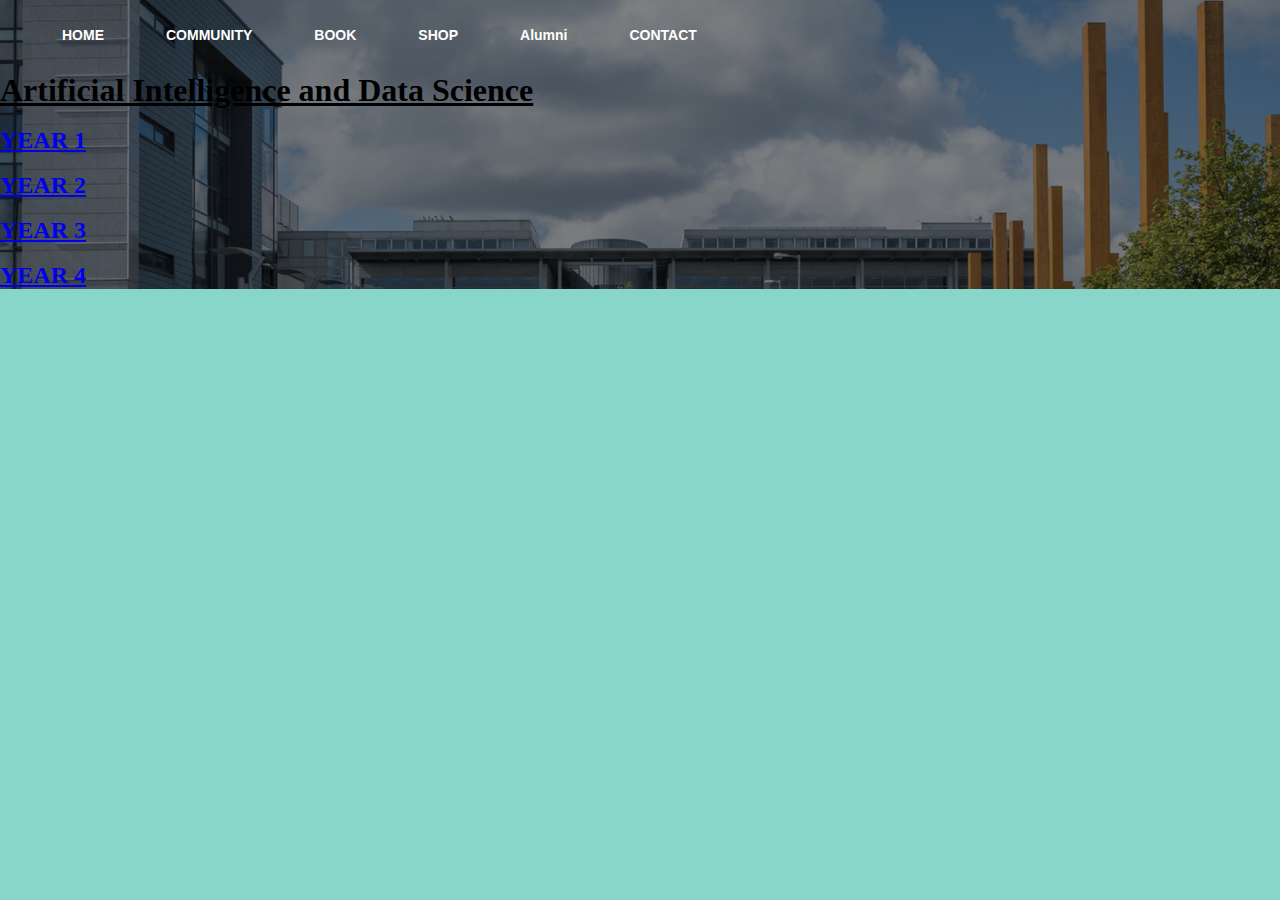
<file: aids.html>
<!DOCTYPE html>
<html>
<head>
    <title>Webpage Design</title>
    <link rel="stylesheet" href="comm.css">
    <style>
        /* Add some basic styling for the top navigation */
        .top-nav {
            display: flex;
            justify-content: space-around;
            background-color: #333;
            color: #fff;
            padding: 10px 0;
        }

        .top-nav a {
            text-decoration: none;
            color: #fff;
        }

        /* Add styling for the council cards */
        .council-card {
            border: 1px solid #ddd;
            margin: 10px;
            padding: 10px;
            text-align: left;
            display: flex;
            flex-direction: row;
            justify-content: space-between; /* Move images to the right */
        }

        .council-card h2 {
            /* Center the council name vertically */
            margin: 0;
        }

        .council-card img {
            max-width: 30%; /* Adjust the image size as needed */
            height: auto;
        }
        body {
            background-color: #88d6ca; /* Replace with the color of your choice */
        }
    </style>
</head>
<body>
    <div class="main">
        <div class="menu">
            <ul>
                <li><a href="index1.html">HOME</a></li>
                <li><a href="Community.html">COMMUNITY</a></li>
                <li><a href="Books.html">BOOK</a></li>
                <li><a href="Shop1.html">SHOP</a></li>
                <li><a href="Alumni.html">Alumni</a></li>
                <li><a href="About.html">CONTACT</a></li>
            </ul>
        </div>

        <br>
        <br>
        <br>
        <br>

    <h1><u><b>Artificial Intelligence and Data Science</b></u></h1>
<br>
    <div class="section">
        <h2><a href="aids1.html">YEAR 1</a></h2>
    </div>
    <br>
    <div class="section">
        <h2><a href="aids2.html">YEAR 2</a></h2>
    </div>
    <br>
    <div class="section">
        <h2><a href="aids3.html">YEAR 3</a></h2>
    </div>
    <br>
    <div class="section">
        <h2><a href="aids4.html">YEAR 4</a></h2>
    </div>
</body>
</html>
</file>
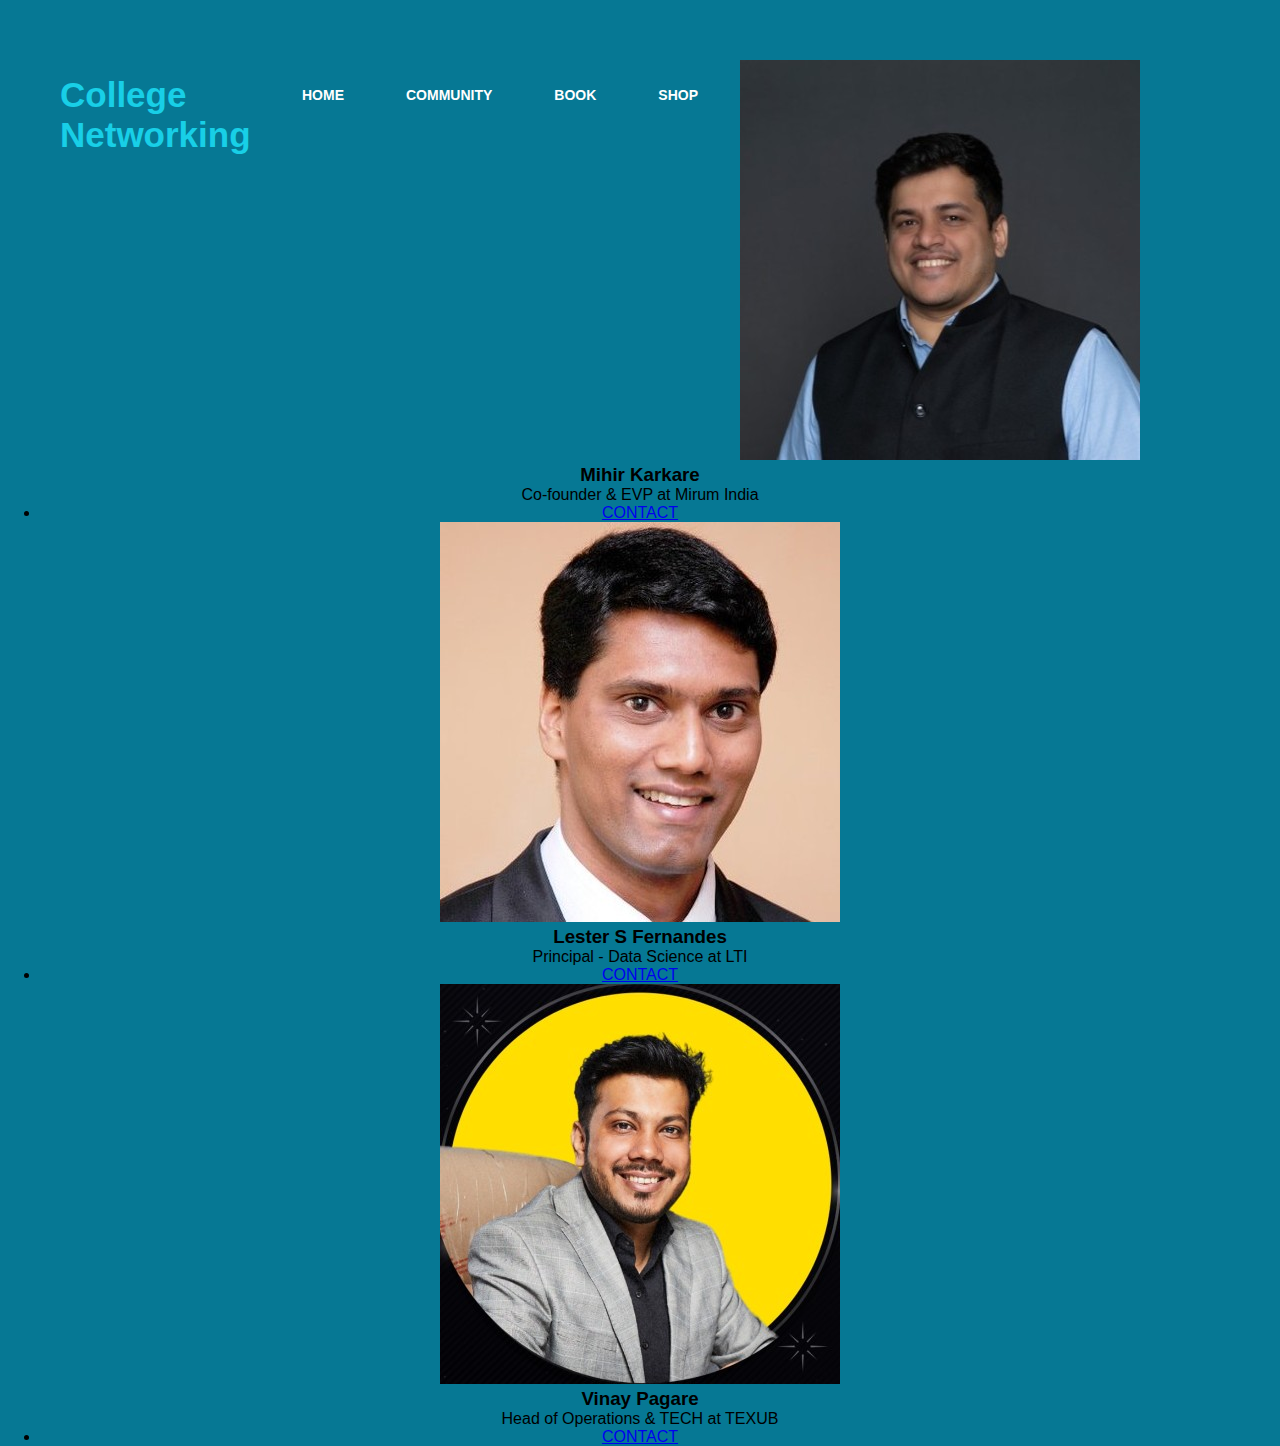
<file: alu.html>
<!DOCTYPE html>
<html lang="en">
<head>
    <meta charset="UTF-8">
    <meta name="viewport" content="width=device-width, initial-scale=1.0">
    <title>ALUMNI</title>
    <link rel="stylesheet" href="alu.css">
</head>
<body>
   


    <div class="navbar">
        <div class="icon">
            <h2 class="logo">College Networking</h2>
        </div>

        <div class="menu">
            <ul>
                <li><a href="index1.html">HOME</a></li>
                <li><a href="Community.html">COMMUNITY</a></li>
                <li><a href="Books.html">BOOK</a></li>
                <li><a href="Shop1.html">SHOP</a></li>
                <li><a href="Alumni1.html">Alumni</a></li>
                <li><a href="About.html">CONTACT</a></li>
            </ul>
        </div>

        <!-- <div class="search">
            <input class="srch" type="search" name="" placeholder="Type To text">
            <a href="#"> <button class="btn">Search</button></a>
        </div> -->

    
    <div class="wrapper">
        <div class="team_member">
            <div class="member_img">
               <img src="1669816616318.jpeg" alt="our_team">
            </div>
            <h3>Mihir Karkare</h3>
            <span>Co-founder & EVP at Mirum India</span>
            <br>
            <li><a href="https://www.linkedin.com/in/karkaremihir/?originalSubdomain=in">CONTACT</a></li>
          </div>

          <div class="team_member">
            <div class="member_img">
               <img src="1516234846697.jpeg" alt="our_team">
            </div>
            <h3>Lester S Fernandes</h3>
            <span>Principal - Data Science at LTI</span>
            <br>
            <li><a href="https://www.linkedin.com/in/lester-s-fernandes-a641b51/?originalSubdomain=in">CONTACT</a></li>
          </div>

          <div class="team_member">
            <div class="member_img">
               <img src="1689070553021.jpeg" alt="our_team">
            </div>
            <h3>Vinay Pagare</h3>
            <span>Head of Operations & TECH at TEXUB</span>
            <br>
            <li><a href="https://www.linkedin.com/in/vinaypagare/?originalSubdomain=ae">CONTACT</a></li>
          </div>
        </div> 
           
          

<!------------copy this only---------------
<!- <div class="team_member">
            <div class="member_img">
               <img src="banner.jpeg" alt="our_team">
            </div>
            <h3></h3>
            <span></span>
            <br>
            <li><a href="">CONTACT</a></li>
          </div>
 -->
<!-------------------------------------------------->




    </div>   
    </body>
</html>
</file>
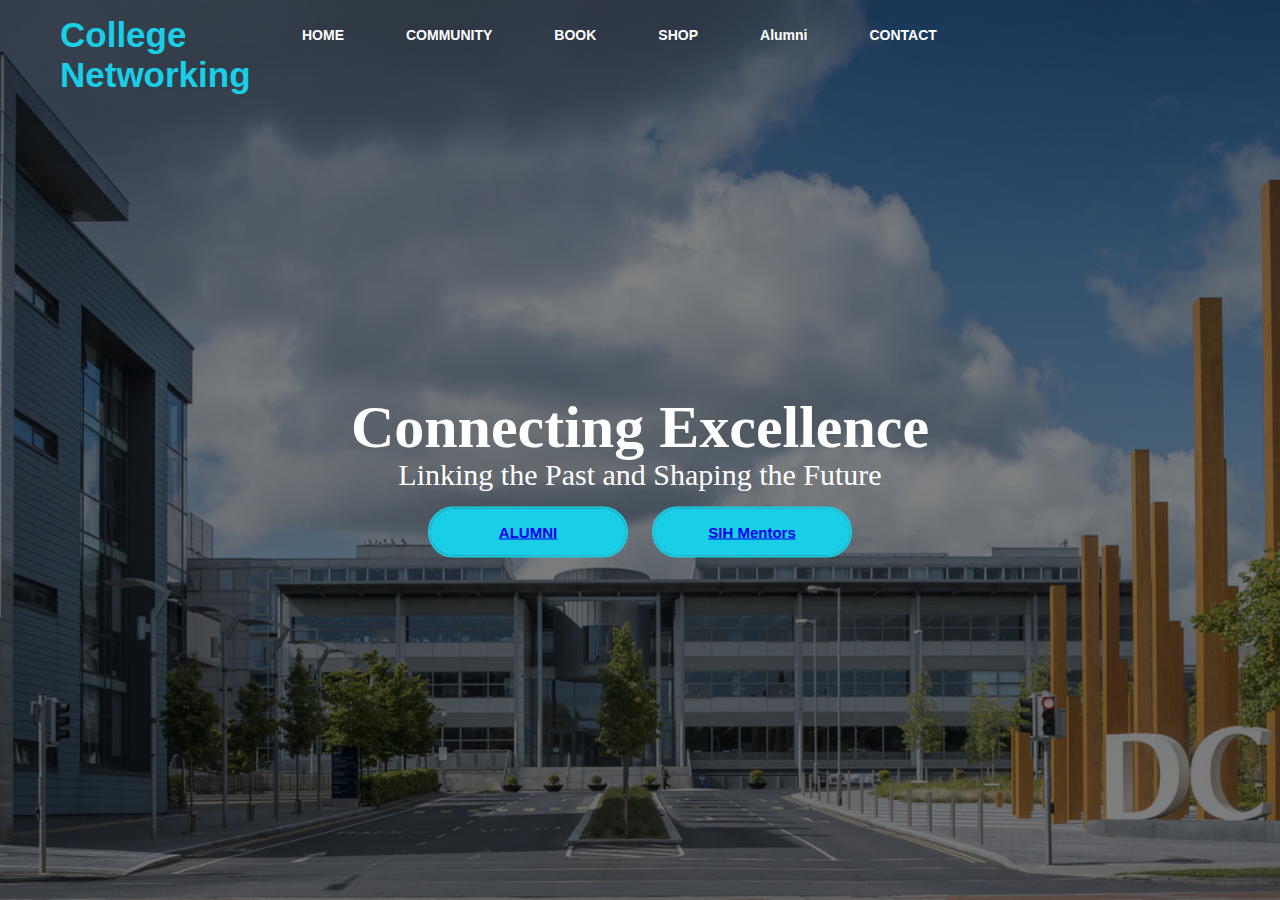
<file: Alumni1.html>
<!DOCTYPE html>
<html lang="en">
<head>
    <meta charset="UTF-8">
    <meta name="viewport" content="width=device-width, initial-scale=1.0">
    <title>Document</title>
    <link rel="stylesheet" href="alumni1.css">
</head>
<body>
    <div class="main">
        <div class="navbar">
            <div class="icon">
                <h2 class="logo">College Networking</h2>
            </div>

            <div class="menu">
                <ul>
                    <li><a href="index1.html">HOME</a></li>
                    <li><a href="Community.html">COMMUNITY</a></li>
                    <li><a href="Books.html">BOOK</a></li>
                    <li><a href="Shop1.html">SHOP</a></li>
                    <li><a href="Alumni1.html">Alumni</a></li>
                    <li><a href="About.html">CONTACT</a></li>
                </ul>
            </div>

            
        </div> 

        <div class= "content">
            
            <h1>Connecting Excellence</h1>
            <p>Linking the Past and Shaping the Future</p>
            <div>

                <button type="button"><a href="alu.html"><span></span>ALUMNI</button></a>

                <button type="button"><a href="blog.html"><span></span>SIH Mentors</button>

                    
              </div>
        
              
        </div>
      

</body>
</html>
</file>
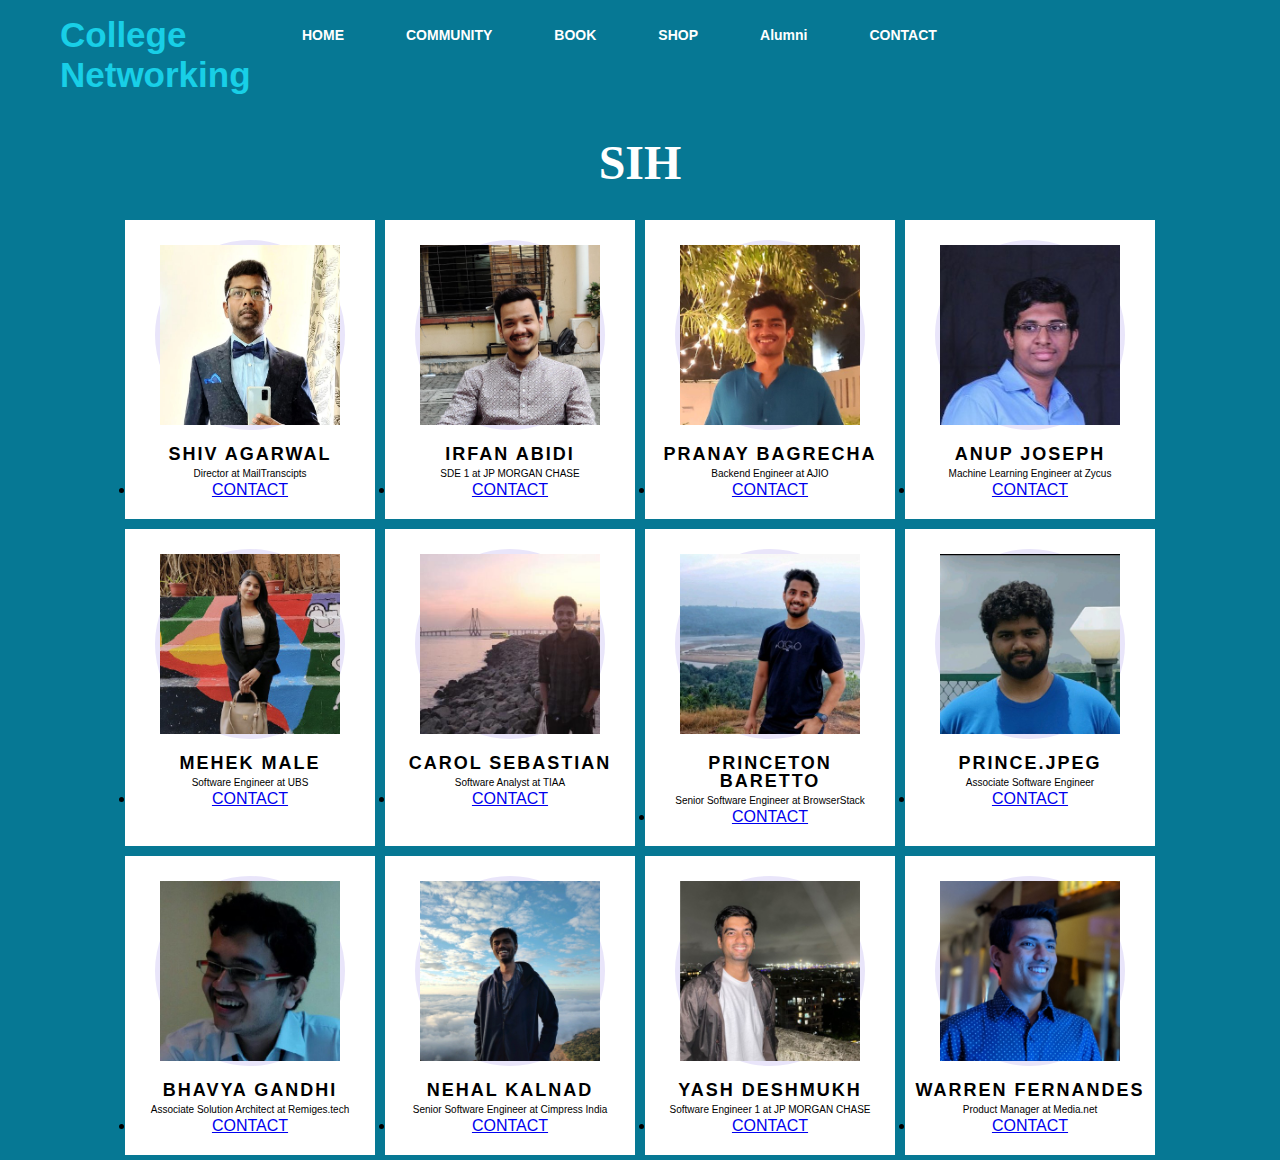
<file: blog.html>
<!DOCTYPE html>
<html lang="en">
<head>
    <meta charset="UTF-8">
    <meta name="viewport" content="width=device-width, initial-scale=1.0">
    <title>SIH</title>
    <link rel="stylesheet" href="blog.css">
</head>
<body>
   


    <div class="navbar">
        <div class="icon">
            <h2 class="logo">College Networking</h2>
        </div>

        <div class="menu">
            <ul>
                <li><a href="index1.html">HOME</a></li>
                <li><a href="Community.html">COMMUNITY</a></li>
                <li><a href="Books.html">BOOK</a></li>
                <li><a href="Shop1.html">SHOP</a></li>
                <li><a href="Alumni1.html">Alumni</a></li>
                <li><a href="About.html">CONTACT</a></li>
            </ul>
        </div>

        <!-- <div class="search">
            <input class="srch" type="search" name="" placeholder="Type To text">
            <a href="#"> <button class="btn">Search</button></a>
        </div> -->

    </div> 
    <div class="wrapper">
    <h1>SIH</h1>
    <div class="our_team">
        <div class="team_member">
          <div class="member_img">
             <img src="Shivam.jpeg" alt="our_team">
           
          </div>
          <h3>Shiv Agarwal</h3>
          <span>Director at MailTranscipts</span>
          <br>
          <li><a href="https://www.linkedin.com/in/shivam91?utm_source=share&utm_campaign=share_via&utm_content=profile&utm_medium=ios_app">CONTACT</a></li>
        </div>
        <div class="team_member">
            <div class="member_img">
               <img src="irfan.jpeg" alt="our_team">
            </div>
            <h3>Irfan Abidi</h3>
            <span>SDE 1 at JP MORGAN CHASE</span>
            <br>
            <li><a href="https://www.linkedin.com/in/irfan-abidi-014?utm_source=share&utm_campaign=share_via&utm_content=profile&utm_medium=ios_app">CONTACT</a></li>
          </div>
         
          <div class="team_member">
            <div class="member_img">
               <img src="pranay.jpeg" alt="our_team">
            </div>
            <h3>Pranay Bagrecha</h3>
            <span>Backend Engineer at AJIO</span>
            <br>
            <li><a href="https://www.linkedin.com/in/pranay-bagrecha?utm_source=share&utm_campaign=share_via&utm_content=profile&utm_medium=ios_app">CONTACT</a></li>
          </div>

          <div class="team_member">
            <div class="member_img">
               <img src="anup.jpeg" alt="our_team">
            </div>
            <h3>Anup Joseph</h3>
            <span>Machine Learning Engineer at Zycus</span>
            <br>
            <li><a href="https://www.linkedin.com/in/anup-joseph?utm_source=share&utm_campaign=share_via&utm_content=profile&utm_medium=ios_app">CONTACT</a></li>
          </div>

          <div class="team_member">
            <div class="member_img">
               <img src="mehek.jpeg" alt="our_team">
            </div>
            <h3>Mehek Male</h3>
            <span>Software Engineer at UBS</span>
            <br>
            <li><a href="https://www.linkedin.com/in/mehekmaley?utm_source=share&utm_campaign=share_via&utm_content=profile&utm_medium=ios_app">CONTACT</a></li>
          </div>

          <div class="team_member">
            <div class="member_img">
               <img src="carol.jpeg" alt="our_team">
            </div>
            <h3>Carol Sebastian</h3>
            <span>Software Analyst at TIAA</span>
            <br>
            <li><a href="https://www.linkedin.com/in/carolseb80?utm_source=share&utm_campaign=share_via&utm_content=profile&utm_medium=ios_app">CONTACT</a></li>
          </div>

          <div class="team_member">
            <div class="member_img">
               <img src="prince.jpeg" alt="our_team">
            </div>
            <h3>Princeton Baretto</h3>
            <span>Senior Software Engineer at BrowserStack</span>
            <br>
            <li><a href="https://www.linkedin.com/in/princeton-baretto/?originalSubdomain=in">CONTACT</a></li>
          </div>

          <div class="team_member">
            <div class="member_img">
               <img src="prana.jpeg" alt="our_team">
            </div>
            <h3>prince.jpeg</h3>
            <span>Associate Software Engineer</span>
            <br>
            <li><a href="https://www.linkedin.com/in/pranay-lobo-51a997195/?originalSubdomain=in">CONTACT</a></li>
          </div>

          <div class="team_member">
            <div class="member_img">
               <img src="1516604444764.jpeg" alt="our_team">
            </div>
            <h3>Bhavya Gandhi</h3>
            <span>Associate Solution Architect at Remiges.tech</span>
            <br>
            <li><a href="https://www.linkedin.com/in/bhavya-gandhi-47564616/">CONTACT</a></li>
          </div>

          <div class="team_member">
            <div class="member_img">
               <img src="1638633677219.jpeg" alt="our_team">
            </div>
            <h3>Nehal Kalnad</h3>
            <span>Senior Software Engineer at Cimpress India</span>
            <br>
            <li><a href="https://www.linkedin.com/in/nehalkalnad/?originalSubdomain=in">CONTACT</a></li>
          </div>

          <div class="team_member">
            <div class="member_img">
               <img src="1691737043908.jpeg" alt="our_team">
            </div>
            <h3>Yash Deshmukh</h3>
            <span>Software Engineer 1 at JP MORGAN CHASE</span>
            <br>
            <li><a href="https://www.linkedin.com/in/yashsdeshmukh/?originalSubdomain=in">CONTACT</a></li>
          </div>

          <div class="team_member">
            <div class="member_img">
               <img src="1539518717701.jpeg" alt="our_team">
            </div>
            <h3>Warren Fernandes</h3>
            <span>Product Manager at Media.net</span>
            <br>
            <li><a href="https://in.linkedin.com/in/warren-mark-fernandes">CONTACT</a></li>
          </div>


<!------------copy this only---------------
<!- <div class="team_member">
            <div class="member_img">
               <img src="banner.jpeg" alt="our_team">
            </div>
            <h3></h3>
            <span></span>
            <br>
            <li><a href="">CONTACT</a></li>
          </div>
 -->
<!-------------------------------------------------->




    </div>   
    </body>
</html>
</file>
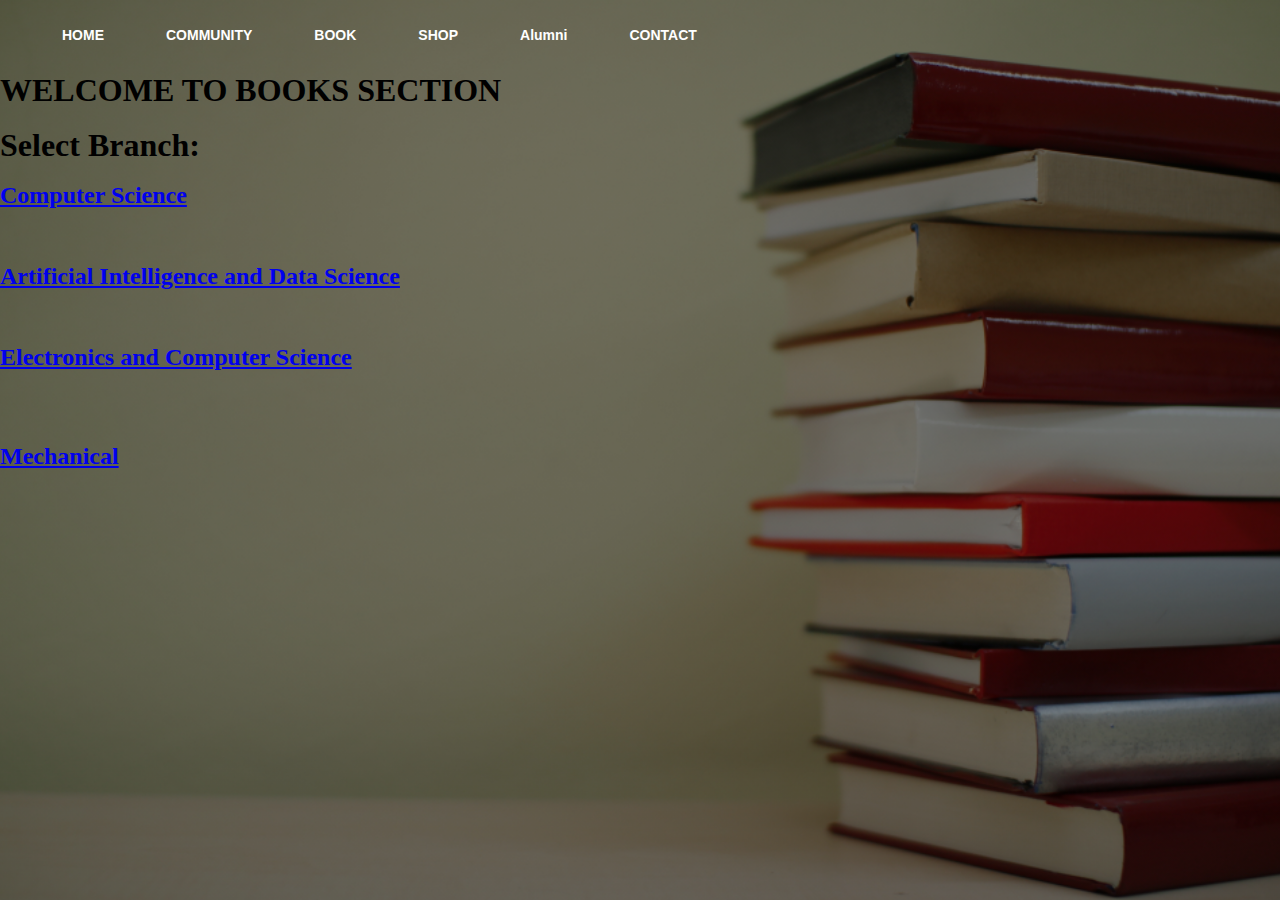
<file: Books.html>
<!DOCTYPE html>
<html>
<head>

    <title>Webpage Design</title>
    <link rel="stylesheet" href="book.css">

    <style>
        /* Add some basic styling for the top navigation */
        .top-nav {
            display: flex;
            justify-content: space-around;
            background-color: #333;
            color: #fff;
            padding: 10px 0;
        }

        .top-nav a {
            text-decoration: none;
            color: #fff;
        }

        /* Add styling for the broadcasting section */
        .broadcasting {
            padding: 20px;
            text-align: center;
        }
        body {
            background-color: #a1ccdd; /* Replace with the color of your choice */
        }
    </style>
</head>
<body>
    <div class="main">
    <div class="menu">
        <ul>
            <li><a href="index1.html">HOME</a></li>
            <li><a href="Community.html">COMMUNITY</a></li>
            <li><a href="Books.html">BOOK</a></li>
            <li><a href="Shop1.html">SHOP</a></li>
            <li><a href="Alumni1.html">Alumni</a></li>
            <li><a href="About.html">CONTACT</a></li>
        </ul>
    </div>
<br>
<br>
<br>
<br>


<h1>WELCOME TO BOOKS SECTION</h1>
<br>
<h1>Select Branch:</h1>
<br>
    <div class="section">
        <h2><a href="comp.html">Computer Science</a></h2>
    </div>
    <br>
    <br>
    <br>

    <div class="section">
        <h2><a href="aids.html">Artificial Intelligence and Data Science</a></h2>
    </div>
    <br>
    <br>
    <br>
    <div class="section">
        <h2><a href="ecs.html">Electronics and Computer Science</a></h2>
    </div>
    <br>
    <br>
    <br>
    <br>
    <div class="section">
        <h2><a href="mech.html">Mechanical</a></h2>
    </div>
</div>
</body>
</html>
</file>
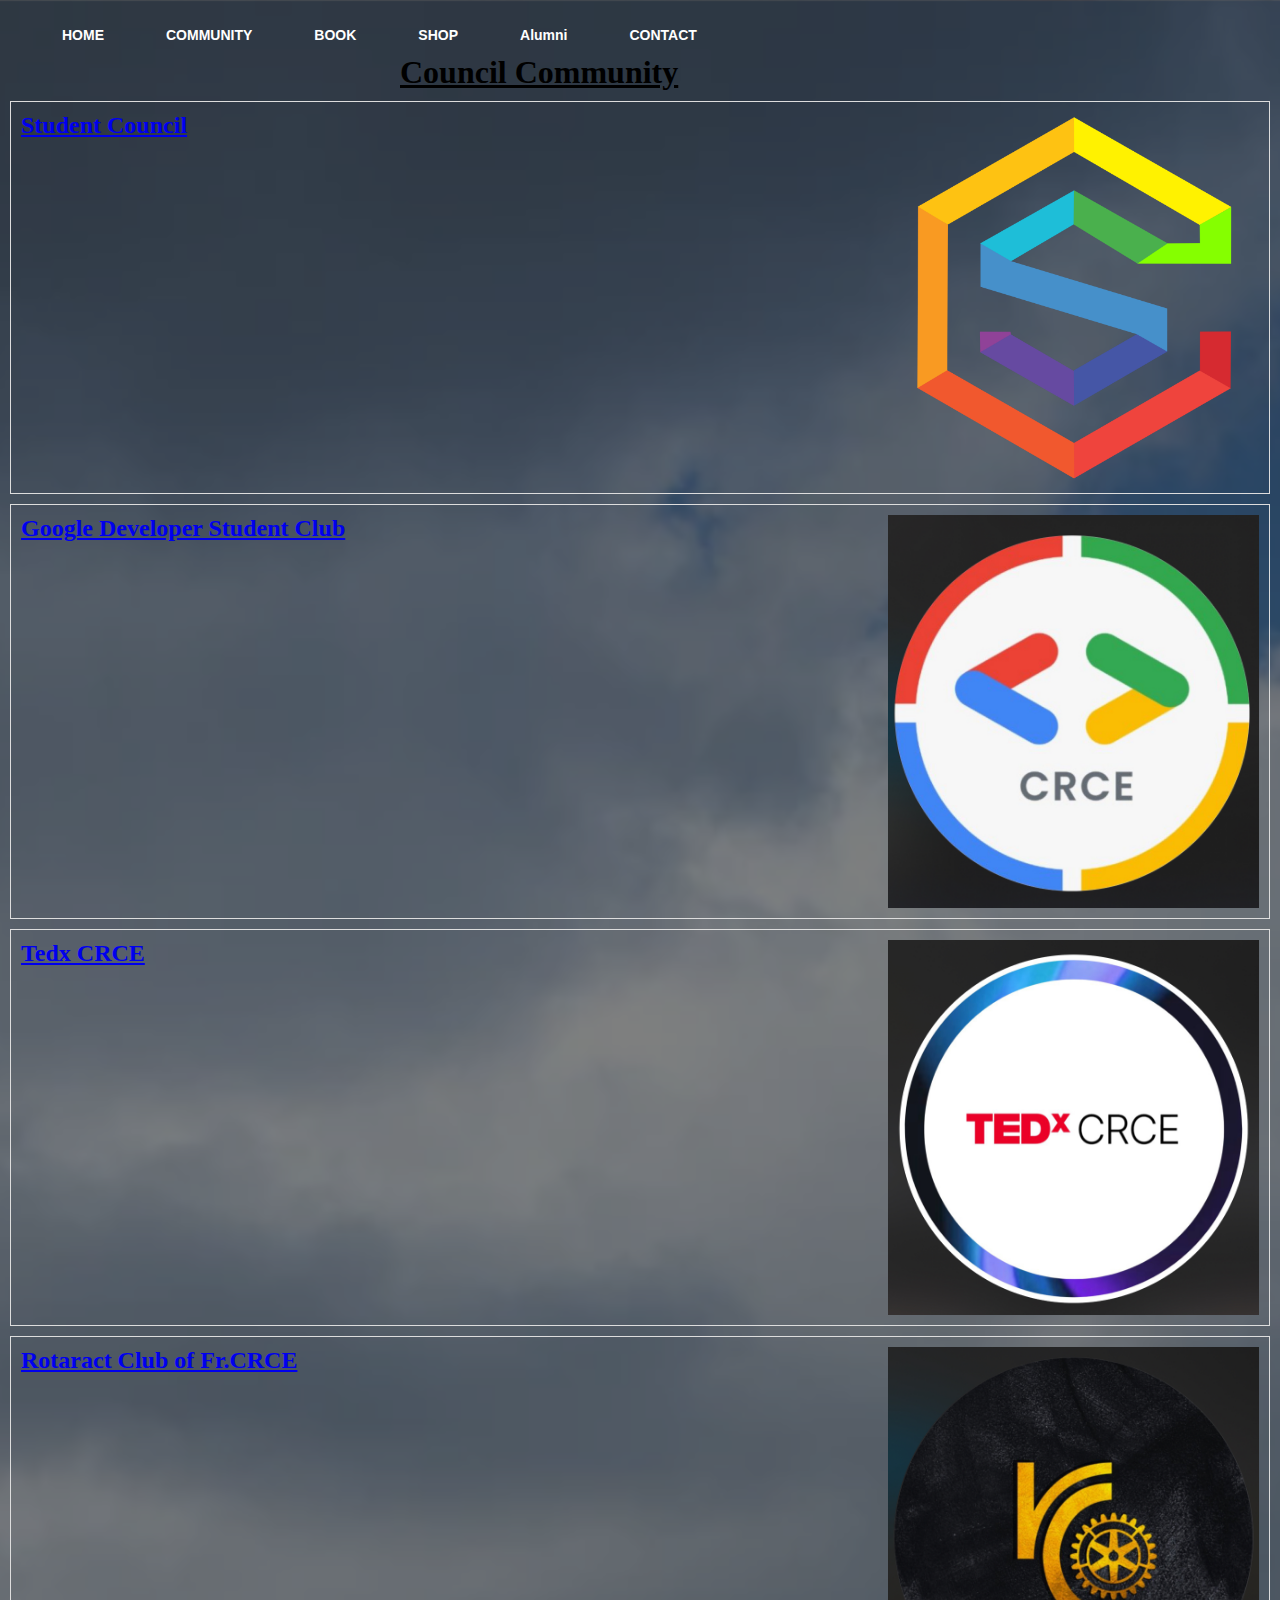
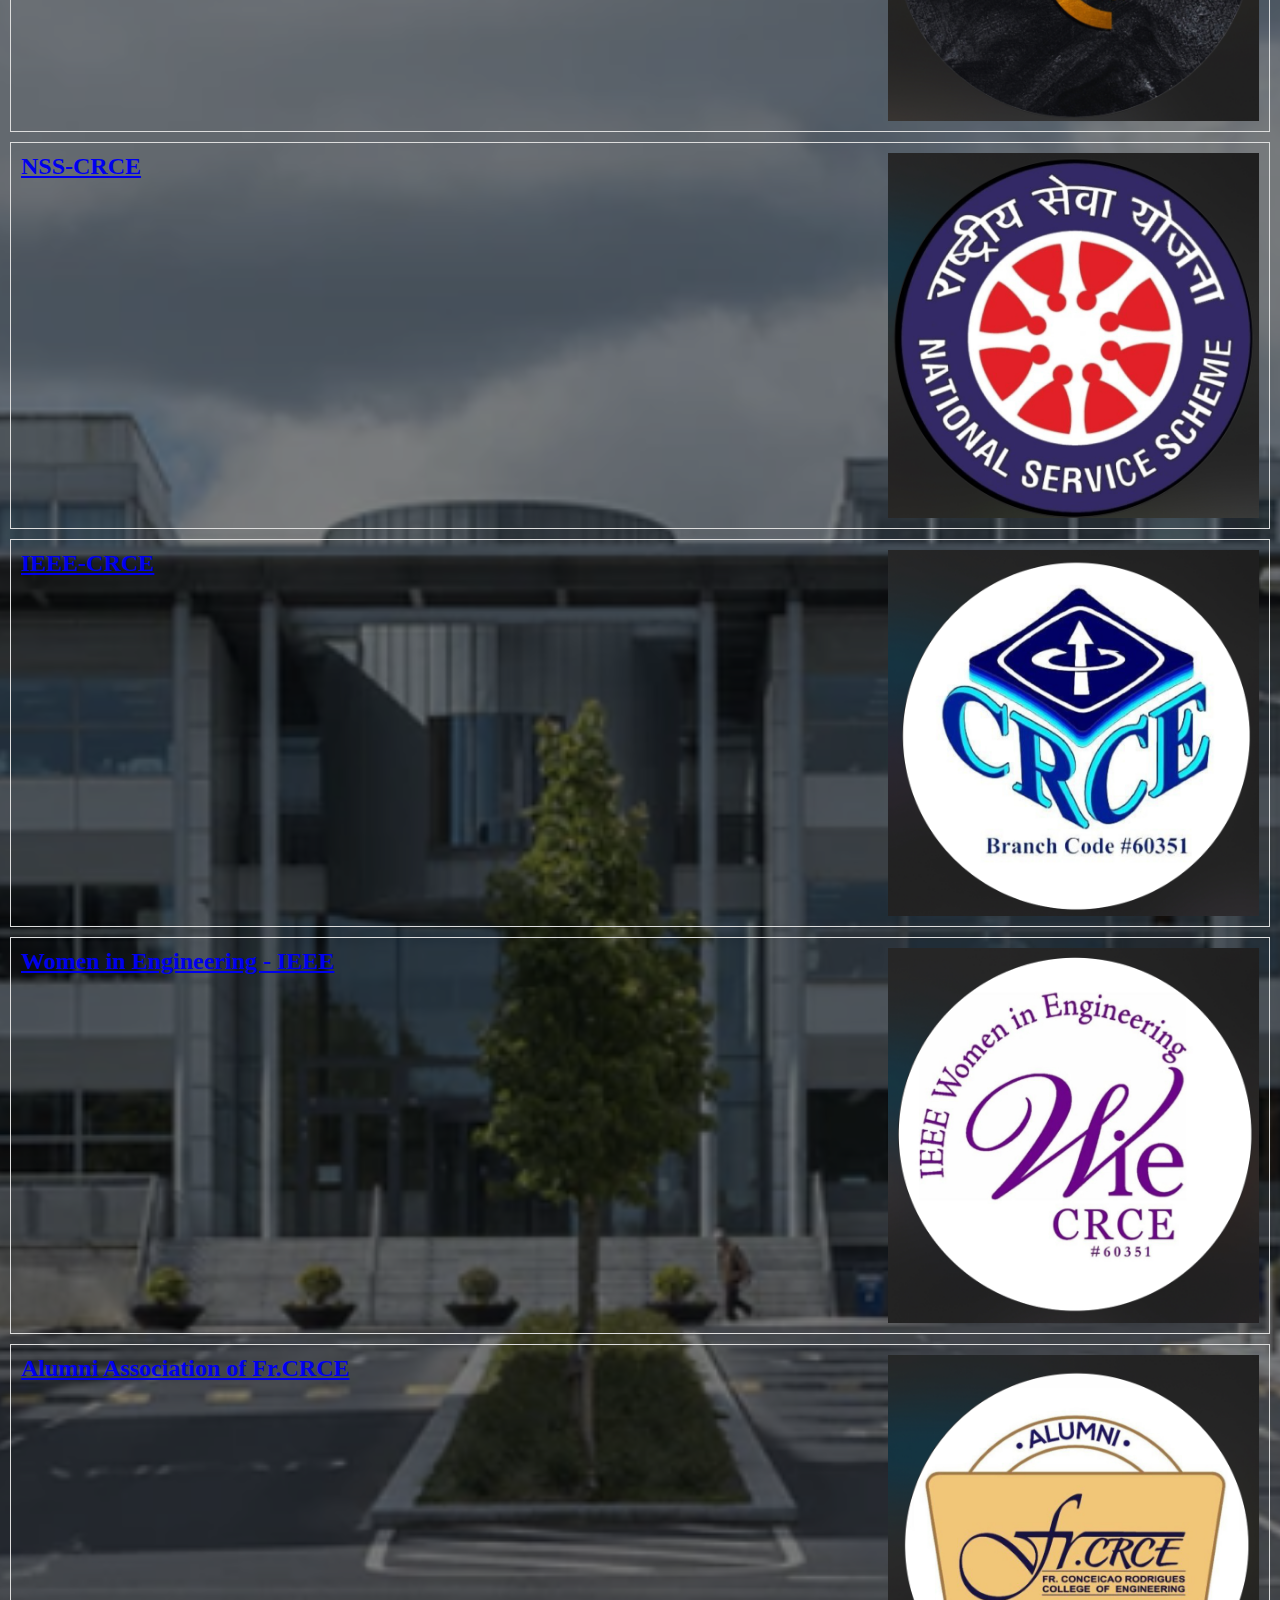
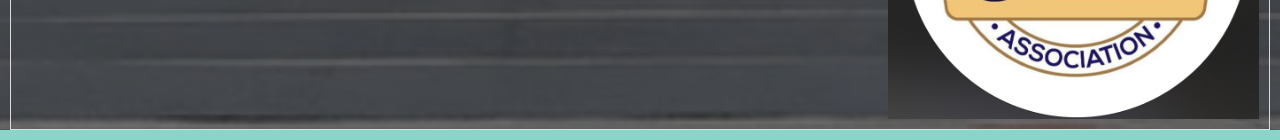
<file: Community.html>
<!DOCTYPE html>
<html>
<head>
    <title>Webpage Design</title>
    <link rel="stylesheet" href="comm.css">
    <style>
        /* Add some basic styling for the top navigation */
        .top-nav {
            display: flex;
            justify-content: space-around;
            background-color: #333;
            color: #fff;
            padding: 10px 0;
        }

        .top-nav a {
            text-decoration: none;
            color: #fff;
        }

        /* Add styling for the council cards */
        .council-card {
            border: 1px solid #ddd;
            margin: 10px;
            padding: 10px;
            text-align: left;
            display: flex;
            flex-direction: row;
            justify-content: space-between; /* Move images to the right */
        }

        .council-card h2 {
            /* Center the council name vertically */
            margin: 0;
        }

        .council-card img {
            max-width: 30%; /* Adjust the image size as needed */
            height: auto;
        }
        body {
            background-color: #88d6ca; /* Replace with the color of your choice */
        }
    </style>
</head>
<body>
<div class="main">
    <div class="menu">
        <ul>
            <li><a href="index1.html">HOME</a></li>
            <li><a href="Community.html">COMMUNITY</a></li>
            <li><a href="Books.html">BOOK</a></li>
            <li><a href="Shop1.html">SHOP</a></li>
            <li><a href="Alumni1.html">Alumni</a></li>
            <li><a href="About.html">CONTACT</a></li>
        </ul>
    </div>
<br>
<br>
<br>
    <h1><u><b>Council Community</b></u></h1>

    <div class="council-card">
        <h2><a href="https://www.instagram.com/frcrce_official/">Student Council</a></h2>
        <img src="stuco.png" alt="Stuco">
    </div>

    <div class="council-card">
        <h2><a href="https://www.instagram.com/gdsc_crce?igshid=MzRlODBiNWFlZA%3D%3D">Google Developer Student Club</a></h2>
        <img src="gdsc.jpg" alt="GDSC">
    </div>

    <div class="council-card">
        <h2><a href="https://www.instagram.com/tedxcrce?igshid=MzRlODBiNWFlZA%3D%3D">Tedx CRCE</a></h2>
        <img src="tedx.jpg" alt="Tedx">
    </div>

    <div class="council-card">
        <h2><a href="https://www.instagram.com/rotaract_crce?igshid=MzRlODBiNWFlZA%3D%3D">Rotaract Club of Fr.CRCE</a></h2>
        <img src="rotaract.jpg" alt="Rotaract">
    </div>

    <div class="council-card">
        <h2><a href="https://www.instagram.com/nss.crce?igshid=MzRlODBiNWFlZA%3D%3D">NSS-CRCE</a></h2>
        <img src="nss.jpg" alt="NSS">
    </div>

    <div class="council-card">
        <h2><a href="https://www.instagram.com/ieee_crce?igshid=MzRlODBiNWFlZA%3D%3D">IEEE-CRCE</a></h2>
        <img src="ieee.jpg" alt="IEEE">
    </div>

    <div class="council-card">
        <h2><a href="https://www.instagram.com/wie_crce?igshid=MzRlODBiNWFlZA%3D%3D">Women in Engineering - IEEE</a></h2>
        <img src="wie.jpg" alt="WIE-IEEE">
    </div>

    <div class="council-card">
        <h2><a href="https://www.instagram.com/alumnifrcrce?igshid=MzRlODBiNWFlZA%3D%3D">Alumni Association of Fr.CRCE</a></h2>
        <img src="alumni.jpg" alt="Alumni">
    </div>
</div>
</body>
</html>
</file>
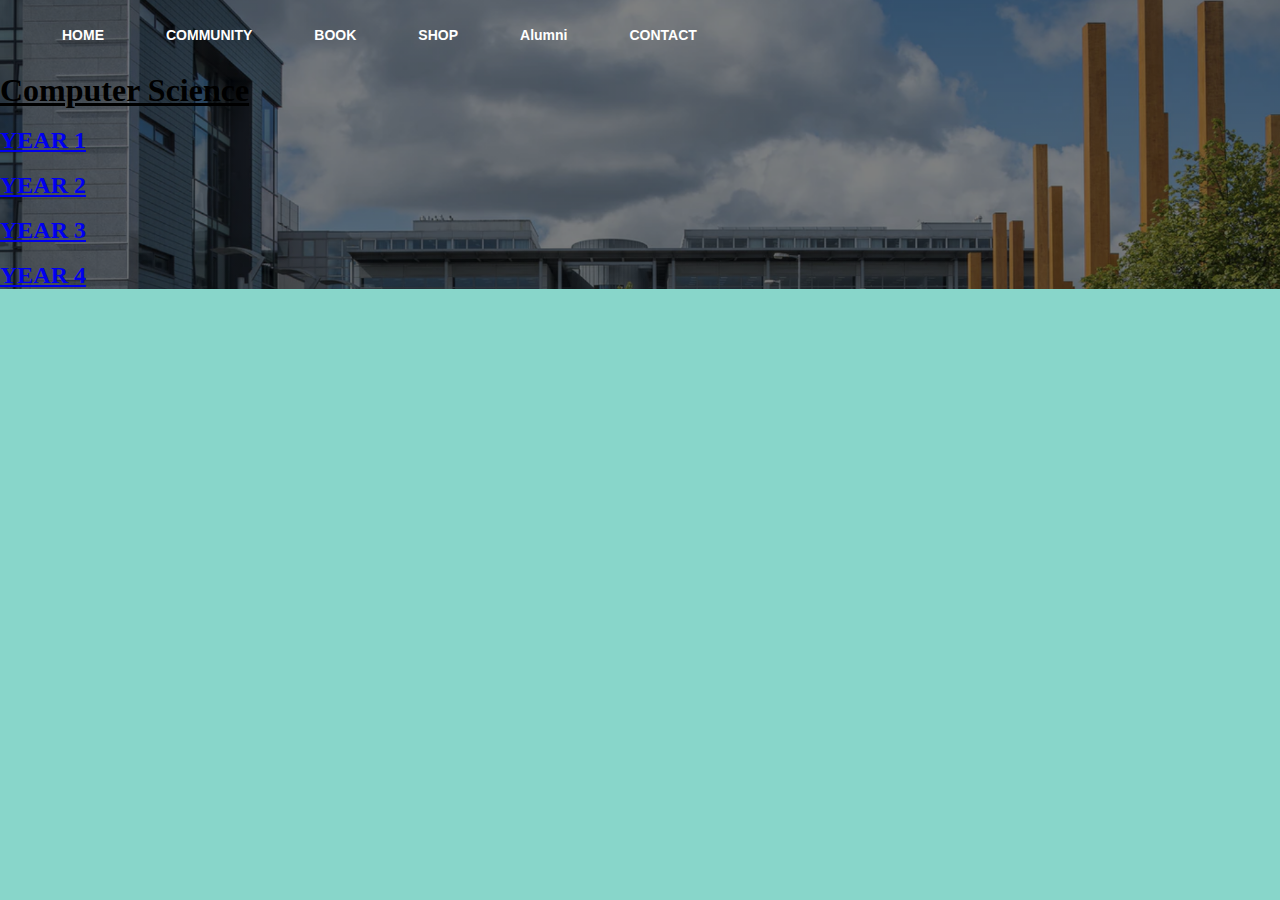
<file: comp.html>
<!DOCTYPE html>
<html>
<head>
    <title>Webpage Design</title>
    <link rel="stylesheet" href="comm.css">
    <style>
        /* Add some basic styling for the top navigation */
        .top-nav {
            display: flex;
            justify-content: space-around;
            background-color: #333;
            color: #fff;
            padding: 10px 0;
        }

        .top-nav a {
            text-decoration: none;
            color: #fff;
        }

        /* Add styling for the council cards */
        .council-card {
            border: 1px solid #ddd;
            margin: 10px;
            padding: 10px;
            text-align: left;
            display: flex;
            flex-direction: row;
            justify-content: space-between; /* Move images to the right */
        }

        .council-card h2 {
            /* Center the council name vertically */
            margin: 0;
        }

        .council-card img {
            max-width: 30%; /* Adjust the image size as needed */
            height: auto;
        }
        body {
            background-color: #88d6ca; /* Replace with the color of your choice */
        }
    </style>
</head>
<body>
    <div class="main">
        <div class="menu">
            <ul>
                <li><a href="index1.html">HOME</a></li>
                <li><a href="Community.html">COMMUNITY</a></li>
                <li><a href="Books.html">BOOK</a></li>
                <li><a href="Shop1.html">SHOP</a></li>
                <li><a href="Alumni.html">Alumni</a></li>
                <li><a href="About.html">CONTACT</a></li>
            </ul>
        </div>

        <br>
        <br>
        <br>
        <br>

    <h1><u><b>Computer Science</b></u></h1>
<br>
    <div class="section">
        <h2><a href="comp1.html">YEAR 1</a></h2>
    </div>
    <br>
    <div class="section">
        <h2><a href="comp2.html">YEAR 2</a></h2>
    </div>
    <br>
    <div class="section">
        <h2><a href="comp3.html">YEAR 3</a></h2>
    </div>
    <br>
    <div class="section">
        <h2><a href="comp4.html">YEAR 4</a></h2>
    </div>
</body>
</html>
</file>
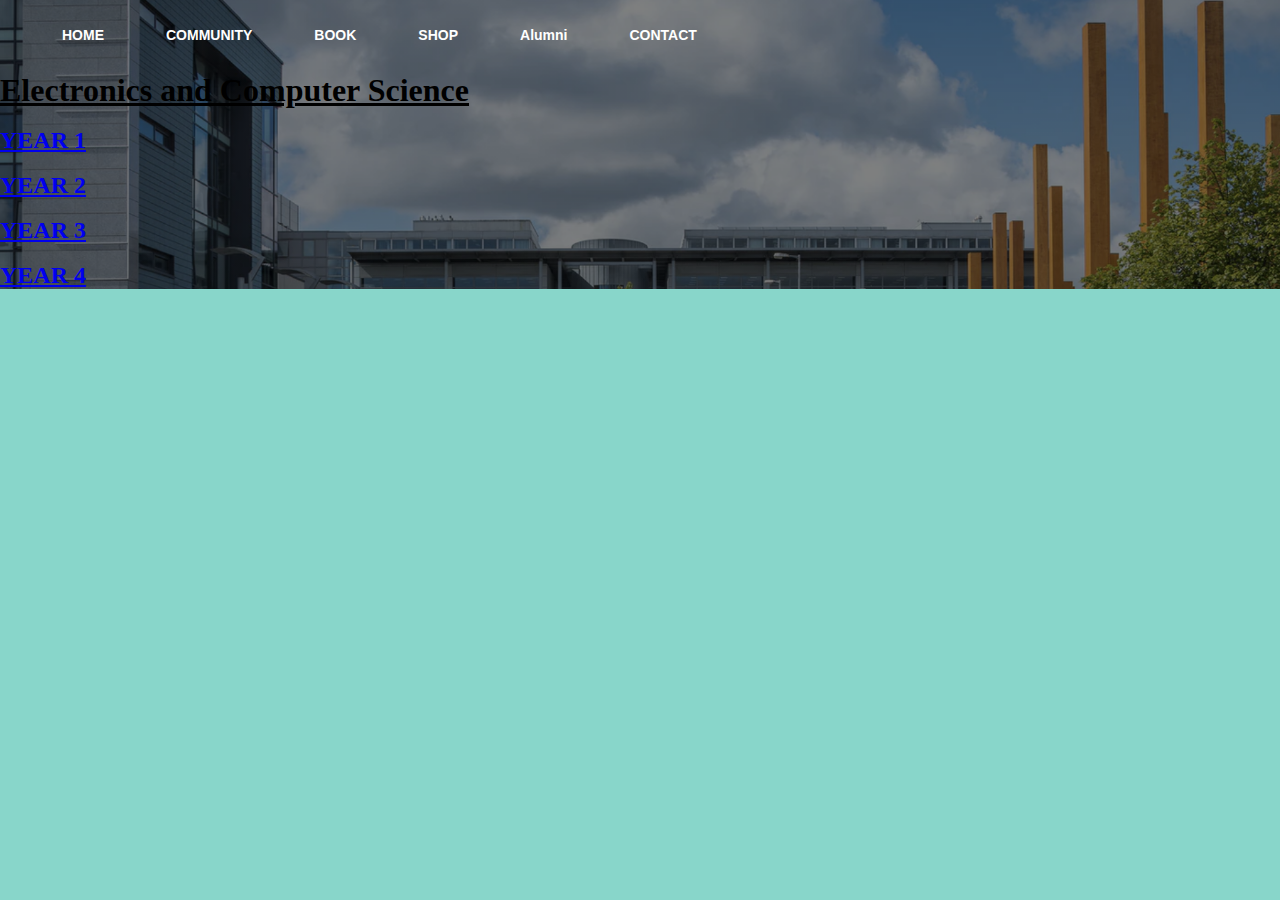
<file: ecs.html>
<!DOCTYPE html>
<html>
<head>
    <title>Webpage Design</title>
    <link rel="stylesheet" href="comm.css">
    <style>
        /* Add some basic styling for the top navigation */
        .top-nav {
            display: flex;
            justify-content: space-around;
            background-color: #333;
            color: #fff;
            padding: 10px 0;
        }

        .top-nav a {
            text-decoration: none;
            color: #fff;
        }

        /* Add styling for the council cards */
        .council-card {
            border: 1px solid #ddd;
            margin: 10px;
            padding: 10px;
            text-align: left;
            display: flex;
            flex-direction: row;
            justify-content: space-between; /* Move images to the right */
        }

        .council-card h2 {
            /* Center the council name vertically */
            margin: 0;
        }

        .council-card img {
            max-width: 30%; /* Adjust the image size as needed */
            height: auto;
        }
        body {
            background-color: #88d6ca; /* Replace with the color of your choice */
        }
    </style>
</head>
<body>
    <div class="main">
        <div class="menu">
            <ul>
                <li><a href="index1.html">HOME</a></li>
                <li><a href="Community.html">COMMUNITY</a></li>
                <li><a href="Books.html">BOOK</a></li>
                <li><a href="Shop1.html">SHOP</a></li>
                <li><a href="Alumni.html">Alumni</a></li>
                <li><a href="About.html">CONTACT</a></li>
            </ul>
        </div>

        <br>
        <br>
        <br>
        <br>

    <h1><u><b>Electronics and Computer Science</b></u></h1>
<br>
    <div class="section">
        <h2><a href="ecs1.html">YEAR 1</a></h2>
    </div>
    <br>
    <div class="section">
        <h2><a href="ecs2.html">YEAR 2</a></h2>
    </div>
    <br>
    <div class="section">
        <h2><a href="ecs3.html">YEAR 3</a></h2>
    </div>
    <br>
    <div class="section">
        <h2><a href="ecs4.html">YEAR 4</a></h2>
    </div>
</body>
</html>
</file>
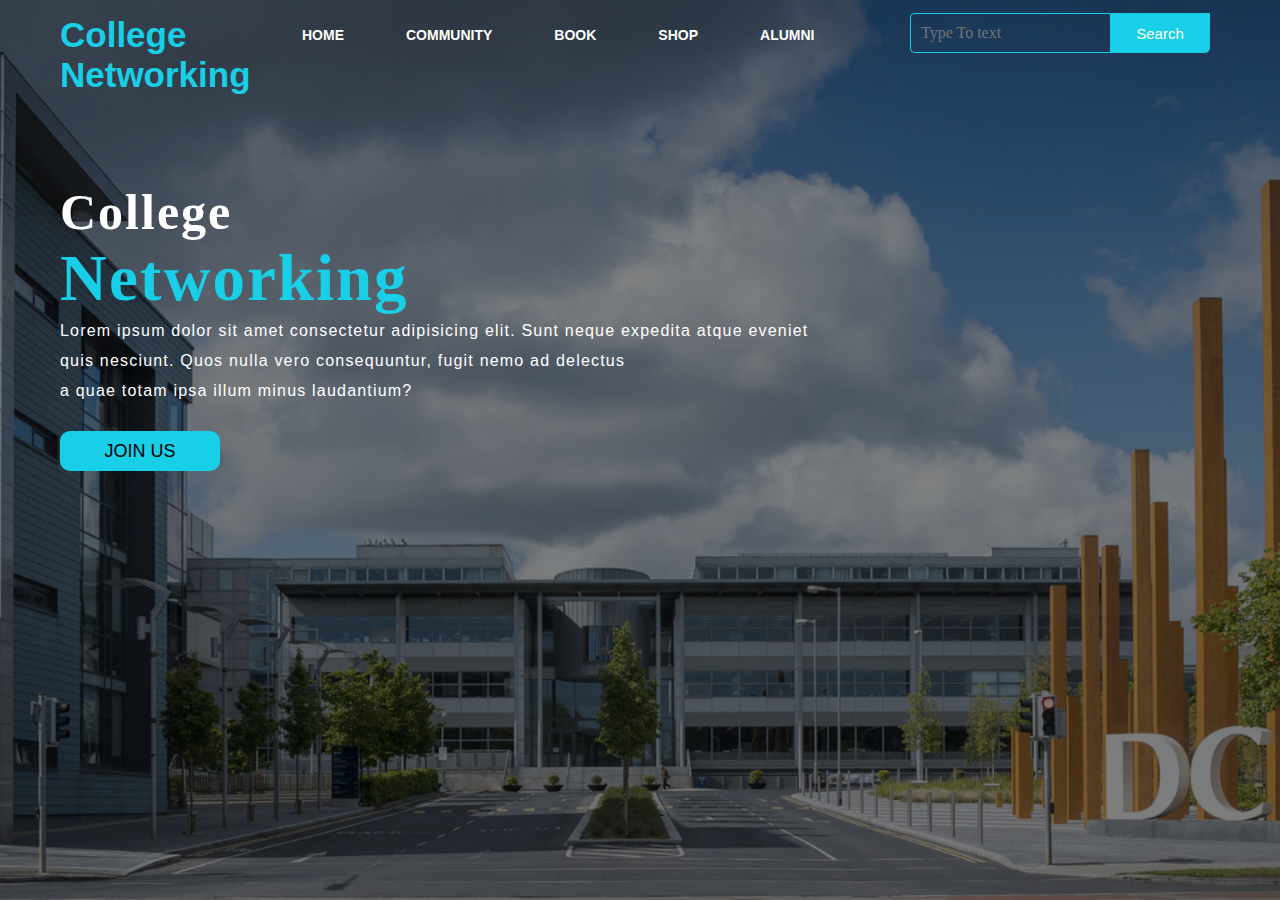
<file: index1.html>
<!DOCTYPE html>
<html lang="en">
<head>
    <title>Webpage Design</title>
    <link rel="stylesheet" href="index.css">
</head>
<body>

    <div class="main">
        <div class="navbar">
            <div class="icon">
                <h2 class="logo">College Networking</h2>
            </div>

            <div class="menu">
                <ul>
                    <li><a href="index1.html">HOME</a></li>
                    <li><a href="Community.html">COMMUNITY</a></li>
                    <li><a href="Books.html">BOOK</a></li>
                    <li><a href="Shop1.html">SHOP</a></li>
                    <li><a href="Alumni1.html">ALUMNI</a></li>
                    <!-- <li><a href="About.html">CONTACT</a></li> -->
                </ul>
            </div>




            <div class="search">
                <input class="srch" type="search" name="" placeholder="Type To text">
                <a href="#"> <button class="btn">Search</button></a>
            </div>

        </div> 
        <div class="content">
            <h1>College<br><span>Networking</span> <br></h1>
            <p class="par">Lorem ipsum dolor sit amet consectetur adipisicing elit. Sunt neque 
                 expedita atque eveniet <br> quis nesciunt. Quos nulla vero consequuntur, fugit nemo ad delectus 
                <br> a quae totam ipsa illum minus laudantium?</p>
                <button class="cn"><a href="#">JOIN US</a></button>

                    </div>
                </div>
        </div>
    </div>
   
</body>
</html>
</file>
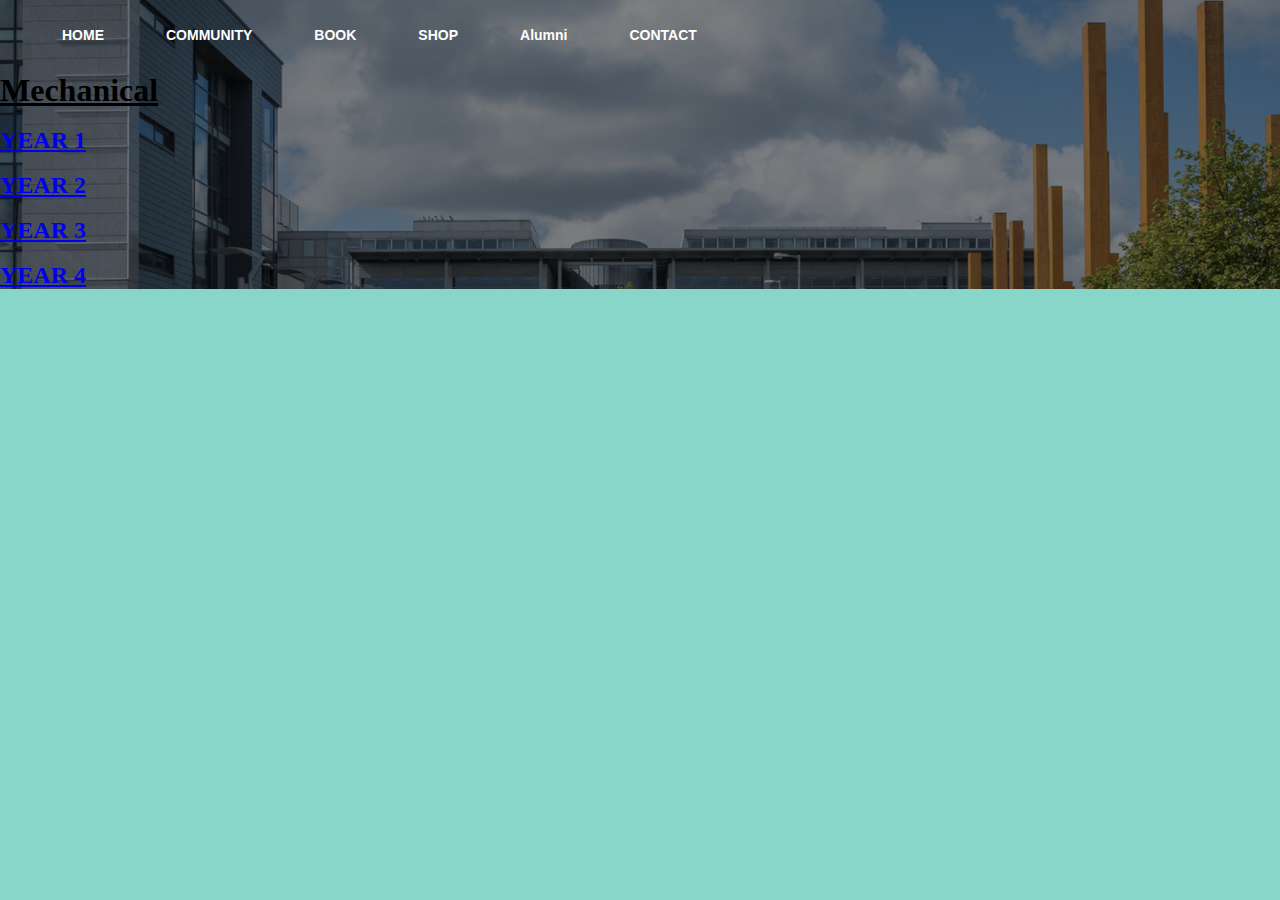
<file: mech.html>
<!DOCTYPE html>
<html>
<head>
    <title>Webpage Design</title>
    <link rel="stylesheet" href="comm.css">
    <style>
        /* Add some basic styling for the top navigation */
        .top-nav {
            display: flex;
            justify-content: space-around;
            background-color: #333;
            color: #fff;
            padding: 10px 0;
        }

        .top-nav a {
            text-decoration: none;
            color: #fff;
        }

        /* Add styling for the council cards */
        .council-card {
            border: 1px solid #ddd;
            margin: 10px;
            padding: 10px;
            text-align: left;
            display: flex;
            flex-direction: row;
            justify-content: space-between; /* Move images to the right */
        }

        .council-card h2 {
            /* Center the council name vertically */
            margin: 0;
        }

        .council-card img {
            max-width: 30%; /* Adjust the image size as needed */
            height: auto;
        }
        body {
            background-color: #88d6ca; /* Replace with the color of your choice */
        }
    </style>
</head>
<body>
    <div class="main">
        <div class="menu">
            <ul>
                <li><a href="index1.html">HOME</a></li>
                <li><a href="Community.html">COMMUNITY</a></li>
                <li><a href="Books.html">BOOK</a></li>
                <li><a href="Shop1.html">SHOP</a></li>
                <li><a href="Alumni.html">Alumni</a></li>
                <li><a href="About.html">CONTACT</a></li>
            </ul>
        </div>

        <br>
        <br>
        <br>
        <br>

    <h1><u><b>Mechanical</b></u></h1>
<br>
    <div class="section">
        <h2><a href="mech1.html">YEAR 1</a></h2>
    </div>
    <br>
    <div class="section">
        <h2><a href="mech2.html">YEAR 2</a></h2>
    </div>
    <br>
    <div class="section">
        <h2><a href="mech3.html">YEAR 3</a></h2>
    </div>
    <br>
    <div class="section">
        <h2><a href="mech4.html">YEAR 4</a></h2>
    </div>
</body>
</html>
</file>
<file: comm.css>
*{
    margin: 0;
    padding: 0;
}

.main{
    width: 100%;
    background: linear-gradient(to top, rgba(0,0,0,0.5)50%,rgba(0,0,0,0.5)50%), url('banner.png');
    background-position: center;
    background-size: cover;
    height: 100%;
}

.navbar{
    width: 1200px;
    height: 75px;
    margin: auto;
}

.icon{
    width: 200px;
    float: left;
    height: 70px;
}

.logo{
    color: rgb(24, 207, 231);
    font-size: 35px;
    font-family: Arial;
    padding-left: 20px;
    float: left;
    padding-top: 10px;
    margin-top: 5px
}

.menu{
    width: 400px;
    float: left;
    height: 70px;
}

ul{
    float: left;
    display: flex;
    justify-content: center;
    align-items: center;
}

ul li{
    list-style: none;
    margin-left: 62px;
    margin-top: 27px;
    font-size: 14px;
}

ul li a{
    text-decoration: none;
    color: #fff;
    font-family: Arial;
    font-weight: bold;
    transition: 0.4s ease-in-out;
}

ul li a:hover{
    color:rgb(24, 207, 231);
}

.search{
    width: 330px;
    float: left;
    margin-left: 270px;
}

.srch{
    font-family: 'Times New Roman';
    width: 200px;
    height: 40px;
    background: transparent;
    border: 1px solid rgb(24, 207, 231);
    margin-top: 13px;
    color: #fff;
    border-right: none;
    font-size: 16px;
    float: left;
    padding: 10px;
    border-bottom-left-radius: 5px;
    border-top-left-radius: 5px;
}

.btn{
    width: 100px;
    height: 40px;
    background: rgb(24, 207, 231);
    border: 2px solid rgb(24, 207, 231);
    margin-top: 13px;
    color: #fff;
    font-size: 15px;
    border-bottom-right-radius: 5px;
    border-bottom-right-radius: 5px;
    transition: 0.2s ease;
    cursor: pointer;
}
.btn:hover{
    color: #000;
}

.btn:focus{
    outline: none;
}

.srch:focus{
    outline: none;
}


/* .navbar{
    width: 1200px;
    height: 75px;
    margin: auto;
} */

.form{
    width: 250px;
    height: 430px;
    background: linear-gradient(to top, rgba(0,0,0,0.8)50%,rgba(0,0,0,0.8)50%);
    position: absolute;
    top: 180px;
    left: 870px;
    transform: translate(0%,-5%);
    border-radius: 10px;
    padding: 25px;
}

.form h2{
    width: 220px;
    font-family: sans-serif;
    text-align: center;
    color: #2999e4;
    font-size: 22px;
    background-color: #fff;
    border-radius: 10px;
    margin: 2px;
    padding: 8px;
}

.form input{
    width: 240px;
    height: 35px;
    background: transparent;
    border-bottom: 1px solid rgb(24, 207, 231);
    border-top: none;
    border-right: none;
    border-left: none;
    color: #fff;
    font-size: 15px;
    letter-spacing: 1px;
    margin-top: 30px;
    font-family: sans-serif;
}

.form input:focus{
    outline: none;
}

::placeholder{
    color: #fff;
    font-family: Arial;
}

.btnn{
    width: 240px;
    height: 40px;
    background: rgb(24, 207, 231);
    border: none;
    margin-top: 30px;
    font-size: 18px;
    border-radius: 10px;
    cursor: pointer;
    color: #fff;
    transition: 0.4s ease;
}
.btnn:hover{
    background: #fff;
    color: rgb(24, 207, 231);
}
.btnn a{
    text-decoration: none;
    color: #fff;
    font-weight: bold;
}
.form .link{
    font-family: Arial, Helvetica, sans-serif;
    font-size: 17px;
    padding-top: 20px;
    text-align: center;
    color: #fff;
}
.form .link a{
    text-decoration: none;
    color:  rgb(24, 207, 231);
}
.liw{
    padding-top: 15px;
    padding-bottom: 10px;
    text-align: center;
    color: #fff;
}
.icons a{
    text-decoration: none;
    color: #fff;
}
.icons ion-icon{
    color: #fff;
    font-size: 30px;
    padding-left: 14px;
    padding-top: 5px;
    transition: 0.3s ease;
}
.icons ion-icon:hover{
    color: rgb(24, 207, 231);
}
</file>
<file: alu.css>
*{
    margin: 0;
    padding: 0;
    box-sizing: border-box;
    font-family: 'Exo 2', sans-serif;
  }
  
  body{
    background: #067894;
  }
  .navbar{
    width: 1200px;
    height: 75px;
    margin: auto;
}

.icon{
    width: 200px;
    float: left;
    height: 70px;
}

.logo{
    color: rgb(24, 207, 231);
    font-size: 35px;
    font-family: Arial;
    padding-left: 20px;
    float: left;
    padding-top: 10px;
    margin-top: 5px
}

.menu{
    width: 400px;
    float: left;
    height: 70px;
}

ul{
    float: left;
    display: flex;
    justify-content: center;
    align-items: center;
}

ul li{
    list-style: none;
    margin-left: 62px;
    margin-top: 27px;
    font-size: 14px;
}

ul li a{
    text-decoration: none;
    color: #fff;
    font-family: Arial;
    font-weight: bold;
    transition: 0.4s ease-in-out;
}

ul li a:hover{
    color:rgb(24, 207, 231);
}

.search{
    width: 330px;
    float: left;
    margin-left: 270px;
}

.srch{
    font-family: 'Times New Roman';
    width: 200px;
    height: 40px;
    background: transparent;
    border: 1px solid rgb(24, 207, 231);
    margin-top: 13px;
    color: #fff;
    border-right: none;
    font-size: 16px;
    float: left;
    padding: 10px;
    border-bottom-left-radius: 5px;
    border-top-left-radius: 5px;
}

.btn{
    width: 100px;
    height: 40px;
    background: rgb(24, 207, 231);
    border: 2px solid rgb(24, 207, 231);
    margin-top: 13px;
    color: #fff;
    font-size: 15px;
    border-bottom-right-radius: 5px;
    border-bottom-right-radius: 5px;
    transition: 0.2s ease;
    cursor: pointer;
}
.btn:hover{
    color: #000;
}

.btn:focus{
    outline: none;
}

.srch:focus{
    outline: none;
}

  .wrapper{
    margin-top: 60px;
    text-align: center;
  }
  
  .wrapper h1{
    font-family: 'sans-serif';
    font-size: 48px;
    color: #fff;
    margin-bottom: 25px;
  }
  
  .our_team{
    width: auto;
    display: flex;
    justify-content: center;
    flex-wrap: wrap;
  }
  
  .our_team .team_member{
    width: 250px;
    margin: 5px;
    background: #fff;
    padding: 20px 10px;
  }
  
  .our_team .team_member .member_img{
    background: #e9e5fa;  
    max-width: 190px;
    width: 100%;
    height: 190px;
    margin: 0 auto;
    border-radius: 50%;
    padding: 5px;
    position: relative;
    cursor: pointer;
  
  }
  
  .our_team .team_member .member_img img{
    width: 100%;
    height: 100%;
  }
  
  .our_team .team_member h3{
    text-transform: uppercase;
    font-size: 18px;
    line-height: 18px;
    letter-spacing: 2px;
    margin: 15px 0 0px;
  }
  
  .our_team .team_member span{
    font-size: 10px;
  }
  
  .our_team .team_member p{
    margin-top: 20px;
    font-size: 14px;
    line-height: 20px;
  }
</file>
<file: alumni1.css>
*{
    margin: 0;
    padding: 0;
}

.main{
    width: 100%;
    background: linear-gradient(to top, rgba(0,0,0,0.5)50%,rgba(0,0,0,0.5)50%), url("banner.png");
    background-position: center;
    background-size: cover;
    height: 100vh;
}

.navbar{
    width: 1200px;
    height: 75px;
    margin: auto;
}

.icon{
    width: 200px;
    float: left;
    height: 70px;
}

.logo{
    color: rgb(24, 207, 231);
    font-size: 35px;
    font-family: Arial;
    padding-left: 20px;
    float: left;
    padding-top: 10px;
    margin-top: 5px
}

.menu{
    width: 400px;
    float: left;
    height: 70px;
}

ul{
    float: left;
    display: flex;
    justify-content: center;
    align-items: center;
}

ul li{
    list-style: none;
    margin-left: 62px;
    margin-top: 27px;
    font-size: 14px;
}

ul li a{
    text-decoration: none;
    color: #fff;
    font-family: Arial;
    font-weight: bold;
    transition: 0.4s ease-in-out;
}

ul li a:hover{
    color:rgb(24, 207, 231);
}

.search{
    width: 330px;
    float: left;
    margin-left: 270px;
}

.srch{
    font-family: 'Times New Roman';
    width: 200px;
    height: 40px;
    background: transparent;
    border: 1px solid rgb(24, 207, 231);
    margin-top: 13px;
    color: #fff;
    border-right: none;
    font-size: 16px;
    float: left;
    padding: 10px;
    border-bottom-left-radius: 5px;
    border-top-left-radius: 5px;
}

.btn{
    width: 100px;
    height: 40px;
    background: rgb(24, 207, 231);
    border: 2px solid rgb(24, 207, 231);
    margin-top: 13px;
    color: #fff;
    font-size: 15px;
    border-bottom-right-radius: 5px;
    border-bottom-right-radius: 5px;
    transition: 0.2s ease;
    cursor: pointer;
}
.btn:hover{
    color: #000;
}

.btn:focus{
    outline: none;
}

.srch:focus{
    outline: none;
}
.content{
    width: 100%;
    position:absolute;
    top: 50%;
    transform: translateY(-50%);
    text-align: center;
    color: #fff;
}
.content h1{
    font-size: 60px;
    margin-top: 70px;
}
     
    .content p{
    margin: 10px auto;
    font-weight: 100;
    line-height: 5px;
    font-size: 30px;
}

button{
width: 200px;
padding: 15px 0;
text-align: center;
margin: 20px 10px;
border-radius: 25px;
font-weight: bold;
font-size: 15px;

border: 2px solid rgb(24, 207, 231);
background: transparent;
color: #000000;
cursor: pointer;
position: relative;
overflow: hidden;
}
span{
background:rgb(24, 207, 231);
height: 100%;
width: 100%;
border-radius: 25px;
position: absolute;
left: 0;
bottom: 0;
z-index: -1;
}
</file>
<file: blog.css>
*{
    margin: 0;
    padding: 0;
    box-sizing: border-box;
    font-family: 'Exo 2', sans-serif;
  }
  
  body{
    background: #067894;
  }
  .navbar{
    width: 1200px;
    height: 75px;
    margin: auto;
}

.icon{
    width: 200px;
    float: left;
    height: 70px;
}

.logo{
    color: rgb(24, 207, 231);
    font-size: 35px;
    font-family: Arial;
    padding-left: 20px;
    float: left;
    padding-top: 10px;
    margin-top: 5px
}

.menu{
    width: 400px;
    float: left;
    height: 70px;
}

ul{
    float: left;
    display: flex;
    justify-content: center;
    align-items: center;
}

ul li{
    list-style: none;
    margin-left: 62px;
    margin-top: 27px;
    font-size: 14px;
}

ul li a{
    text-decoration: none;
    color: #fff;
    font-family: Arial;
    font-weight: bold;
    transition: 0.4s ease-in-out;
}

ul li a:hover{
    color:rgb(24, 207, 231);
}

.search{
    width: 330px;
    float: left;
    margin-left: 270px;
}

.srch{
    font-family: 'Times New Roman';
    width: 200px;
    height: 40px;
    background: transparent;
    border: 1px solid rgb(24, 207, 231);
    margin-top: 13px;
    color: #fff;
    border-right: none;
    font-size: 16px;
    float: left;
    padding: 10px;
    border-bottom-left-radius: 5px;
    border-top-left-radius: 5px;
}

.btn{
    width: 100px;
    height: 40px;
    background: rgb(24, 207, 231);
    border: 2px solid rgb(24, 207, 231);
    margin-top: 13px;
    color: #fff;
    font-size: 15px;
    border-bottom-right-radius: 5px;
    border-bottom-right-radius: 5px;
    transition: 0.2s ease;
    cursor: pointer;
}
.btn:hover{
    color: #000;
}

.btn:focus{
    outline: none;
}

.srch:focus{
    outline: none;
}

  .wrapper{
    margin-top: 60px;
    text-align: center;
  }
  
  .wrapper h1{
    font-family: 'sans-serif';
    font-size: 48px;
    color: #fff;
    margin-bottom: 25px;
  }
  
  .our_team{
    width: auto;
    display: flex;
    justify-content: center;
    flex-wrap: wrap;
  }
  
  .our_team .team_member{
    width: 250px;
    margin: 5px;
    background: #fff;
    padding: 20px 10px;
  }
  
  .our_team .team_member .member_img{
    background: #e9e5fa;  
    max-width: 190px;
    width: 100%;
    height: 190px;
    margin: 0 auto;
    border-radius: 50%;
    padding: 5px;
    position: relative;
    cursor: pointer;
  
  }
  
  .our_team .team_member .member_img img{
    width: 100%;
    height: 100%;
  }
  
  .our_team .team_member h3{
    text-transform: uppercase;
    font-size: 18px;
    line-height: 18px;
    letter-spacing: 2px;
    margin: 15px 0 0px;
  }
  
  .our_team .team_member span{
    font-size: 10px;
  }
  
  .our_team .team_member p{
    margin-top: 20px;
    font-size: 14px;
    line-height: 20px;
  }
</file>
<file: book.css>
*{
    margin: 0;
    padding: 0;
}

.main{
    width: 100%;
    background: linear-gradient(to top, rgba(0,0,0,0.5)50%,rgba(0,0,0,0.5)50%), url('book.jpg');
    background-position: center;
    background-size: cover;
    height: 100vh;
}

.navbar{
    width: 1200px;
    height: 75px;
    margin: auto;
}

.navbar{
    width: 100%;
    height: 75px;
    background: #333; /* Change this to your desired background color */
    color: #fff; /* Change this to your desired text color */
    display: flex;
    justify-content: space-between;
    align-items: center;
    padding: 0 20px;
    box-shadow: 0 1px 5px rgba(0, 0, 0, 0.1);
    position: fixed;
    top: 0;
    left: 0;
    z-index: 999;
}



.icon{
    width: 200px;
    float: left;
    height: 70px;
}

.logo{
    color: rgb(24, 207, 231);
    font-size: 35px;
    font-family: Arial;
    padding-left: 20px;
    float: left;
    padding-top: 10px;
    margin-top: 5px
}

.menu{
    width: 400px;
    float: left;
    height: 70px;
}

ul{
    float: left;
    display: flex;
    justify-content: center;
    align-items: center;
}

ul li{
    list-style: none;
    margin-left: 62px;
    margin-top: 27px;
    font-size: 14px;
}

ul li a{
    text-decoration: none;
    color: #fff;
    font-family: Arial;
    font-weight: bold;
    transition: 0.4s ease-in-out;
}

ul li a:hover{
    color:rgb(24, 207, 231);
}

.search{
    width: 330px;
    float: left;
    margin-left: 270px;
}

.srch{
    font-family: 'Times New Roman';
    width: 200px;
    height: 40px;
    background: transparent;
    border: 1px solid rgb(24, 207, 231);
    margin-top: 13px;
    color: #fff;
    border-right: none;
    font-size: 16px;
    float: left;
    padding: 10px;
    border-bottom-left-radius: 5px;
    border-top-left-radius: 5px;
}

.btn{
    width: 100px;
    height: 40px;
    background: rgb(24, 207, 231);
    border: 2px solid rgb(24, 207, 231);
    margin-top: 13px;
    color: #fff;
    font-size: 15px;
    border-bottom-right-radius: 5px;
    border-bottom-right-radius: 5px;
    transition: 0.2s ease;
    cursor: pointer;
}
.btn:hover{
    color: #000;
}

.btn:focus{
    outline: none;
}

.srch:focus{
    outline: none;
}


.navbar{
    width: 1200px;
    height: 75px;
    margin: auto;
}

.form{
    width: 250px;
    height: 430px;
    background: linear-gradient(to top, rgba(0,0,0,0.8)50%,rgba(0,0,0,0.8)50%);
    position: absolute;
    top: 180px;
    left: 870px;
    transform: translate(0%,-5%);
    border-radius: 10px;
    padding: 25px;
}

.form h2{
    width: 220px;
    font-family: sans-serif;
    text-align: center;
    color: #2999e4;
    font-size: 22px;
    background-color: #fff;
    border-radius: 10px;
    margin: 2px;
    padding: 8px;
}

.form input{
    width: 240px;
    height: 35px;
    background: transparent;
    border-bottom: 1px solid rgb(24, 207, 231);
    border-top: none;
    border-right: none;
    border-left: none;
    color: #fff;
    font-size: 15px;
    letter-spacing: 1px;
    margin-top: 30px;
    font-family: sans-serif;
}

.form input:focus{
    outline: none;
}

::placeholder{
    color: #fff;
    font-family: Arial;
}

.btnn{
    width: 240px;
    height: 40px;
    background: rgb(24, 207, 231);
    border: none;
    margin-top: 30px;
    font-size: 18px;
    border-radius: 10px;
    cursor: pointer;
    color: #fff;
    transition: 0.4s ease;
}
.btnn:hover{
    background: #fff;
    color: rgb(24, 207, 231);
}
.section {
    text-decoration: none;
    color: #fff;
    font-weight: bold;
}
.form .link{
    font-family: Arial, Helvetica, sans-serif;
    font-size: 17px;
    padding-top: 20px;
    text-align: center;
    color: #fff;
}
.form .link a{
    text-decoration: none;
    color:  rgb(24, 207, 231);
}
.liw{
    padding-top: 15px;
    padding-bottom: 10px;
    text-align: center;
    color: #fff;
}
.icons a{
    text-decoration: none;
    color: #fff;
}
.icons ion-icon{
    color: #fff;
    font-size: 30px;
    padding-left: 14px;
    padding-top: 5px;
    transition: 0.3s ease;
}
.icons ion-icon:hover{
    color: rgb(24, 207, 231);
}
</file>
<file: index.css>
*{
    margin: 0;
    padding: 0;
}

.main{
    width: 100%;
    background: linear-gradient(to top, rgba(0,0,0,0.5)50%,rgba(0,0,0,0.5)50%), url('banner.png');
    background-position: center;
    background-size: cover;
    height: 100vh;
}

.navbar{
    width: 1200px;
    height: 75px;
    margin: auto;
}

.icon{
    width: 200px;
    float: left;
    height: 70px;
}

.logo{
    color: rgb(24, 207, 231);
    font-size: 35px;
    font-family: Arial;
    padding-left: 20px;
    float: left;
    padding-top: 10px;
    margin-top: 5px
}

.menu{
    width: 400px;
    float: left;
    height: 70px;
}

ul{
    float: left;
    display: flex;
    justify-content: center;
    align-items: center;
}

ul li{
    list-style: none;
    margin-left: 62px;
    margin-top: 27px;
    font-size: 14px;
}

ul li a{
    text-decoration: none;
    color: #fff;
    font-family: Arial;
    font-weight: bold;
    transition: 0.4s ease-in-out;
}

ul li a:hover{
    color:rgb(24, 207, 231);
}

.search{
    width: 330px;
    float: left;
    margin-left: 270px;
}

.srch{
    font-family: 'Times New Roman';
    width: 200px;
    height: 40px;
    background: transparent;
    border: 1px solid rgb(24, 207, 231);
    margin-top: 13px;
    color: #fff;
    border-right: none;
    font-size: 16px;
    float: left;
    padding: 10px;
    border-bottom-left-radius: 5px;
    border-top-left-radius: 5px;
}

.btn{
    width: 100px;
    height: 40px;
    background: rgb(24, 207, 231);
    border: 2px solid rgb(24, 207, 231);
    margin-top: 13px;
    color: #fff;
    font-size: 15px;
    border-bottom-right-radius: 5px;
    border-bottom-right-radius: 5px;
    transition: 0.2s ease;
    cursor: pointer;
}
.btn:hover{
    color: #000;
}

.btn:focus{
    outline: none;
}

.srch:focus{
    outline: none;
}

.content{
    width: 1200px;
    height: auto;
    margin: auto;
    color: #fff;
    position: relative;
}

.content .par{
    padding-left: 20px;
    padding-bottom: 25px;
    font-family: Arial;
    letter-spacing: 1.2px;
    line-height: 30px;
}

.content h1{
    font-family: 'Times New Roman';
    font-size: 50px;
    padding-left: 20px;
    margin-top: 9%;
    letter-spacing: 2px;
}

.content .cn{
    width: 160px;
    height: 40px;
    background: rgb(24, 207, 231);
    border: none;
    margin-bottom: 10px;
    margin-left: 20px;
    font-size: 18px;
    border-radius: 10px;
    cursor: pointer;
    transition: .4s ease;
    
}

.content .cn a{
    text-decoration: none;
    color: #000;
    transition: .3s ease;
}

.cn:hover{
    background-color: #fff;
}

.content span{
    color: rgb(24, 207, 231);
    font-size: 65px
}
</file>
